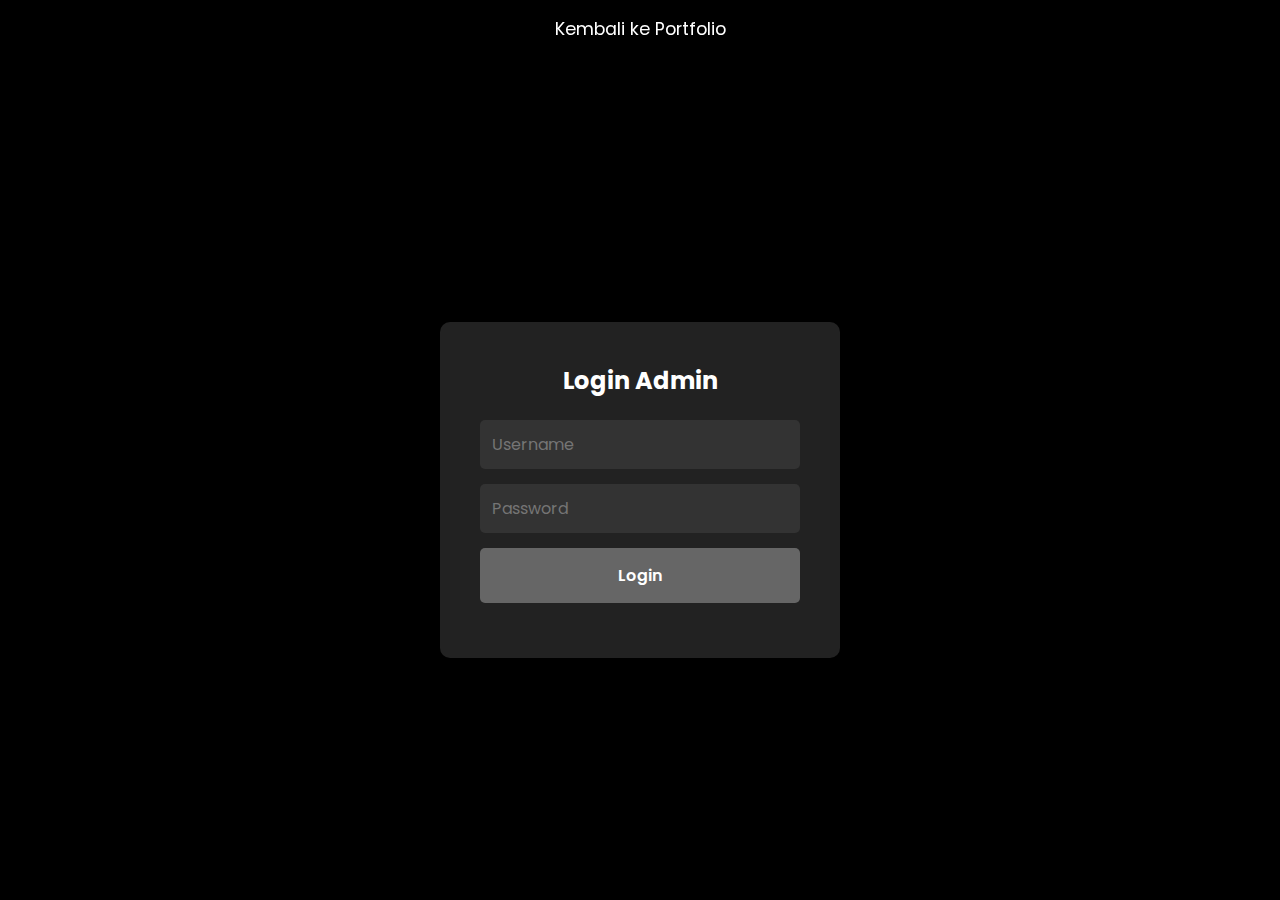
<file: admin.html>
<!DOCTYPE html>
<html lang="id">

<head>
    <meta charset="UTF-8">
    <meta name="viewport" content="width=device-width, initial-scale=1.0">
    <title>Admin Panel - Portfolio Yogga</title>
    <link rel="stylesheet" href="style.css">
    <link href="https://fonts.googleapis.com/css2?family=Poppins:wght@300;400;600&display=swap" rel="stylesheet">
    <link rel="stylesheet" href="https://cdnjs.cloudflare.com/ajax/libs/font-awesome/6.0.0/css/all.min.css">
</head>

<body>
    <!-- Navbar  -->
    <nav class="navbar">
        <div class="container">
            <ul class="nav-menu" id="navMenu">
                <li><a href="index.html" class="nav-link">Kembali ke Portfolio</a></li>
            </ul>
            <div class="nav-toggle" id="navToggle">
                <span class="hamburger-line"></span>
                <span class="hamburger-line"></span>
                <span class="hamburger-line"></span>
            </div>
        </div>
    </nav>

    <!-- Login Section -->
    <section id="loginSection" class="login-container">
        <div class="container">
            <form id="loginForm">
                <h2>Login Admin</h2>
                <input type="text" id="username" placeholder="Username" required>
                <input type="password" id="password" placeholder="Password" required>
                <button type="submit">Login</button>
                <div id="errorMsg" class="error" style="display: none;"></div>
            </form>
        </div>
    </section>

    <!-- Admin Panel Content  -->
    <section id="adminContent" class="admin-panel" style="display: none;">
        <div class="container">
            <h2>Admin Portfolio Yogga</h2>
            <button id="logoutBtn" class="back-link">Logout</button>

            <!-- Form Tambah Proyek Drag & Drop Upload -->
            <form id="addProjectForm" class="admin-form">
                <h3>Tambah Portfolio Baru</h3>
                <input type="text" id="projectTitle" placeholder="Judul Portfolio" required>
                <textarea id="projectDesc" placeholder="Deskripsi Portfolio" rows="3" required></textarea>
                <input type="url" id="projectLink" placeholder="Link Portfolio (opsional)">

                <!-- Di dalam <form id="addProjectForm" class="admin-form"> -->
                <!-- Ganti bagian Drag & Drop Zone -->
                <div id="dragDropZone" class="drag-zone">
                    <input type="file" id="imageInput" accept="image/*" multiple style="display: none;" required>
                    <i class="fas fa-cloud-upload-alt"></i>
                    <p>Drag & drop gambar ke sini, atau <span class="clickable">klik untuk pilih</span></p>
                    <p class="drag-hint">(JPG, PNG, GIF - Max 5MB per gambar, maksimal 5 gambar)</p>
                    <div id="imagePreview" class="image-preview" style="display: none;">
                        <div id="previewContainer"></div>
                        <button type="button" id="removeImages" class="delete-btn">Hapus Semua Gambar</button>
                    </div>
                </div>

                <button type="submit">Tambah Portfolio</button>
                <div id="addError" class="error" style="display: none;"></div>
            </form>

            <!-- Daftar Proyek -->
            <div id="projectList" class="project-list">
                <h3>Daftar Portfolio</h3>
            </div>

            <!-- Tombol Export JSON -->
            <button id="exportJsonBtn" class="back-link">Download portfolio.json (Update)</button>
        </div>
    </section>

    <script src="script.js"></script>
</body>

</html>
</file>
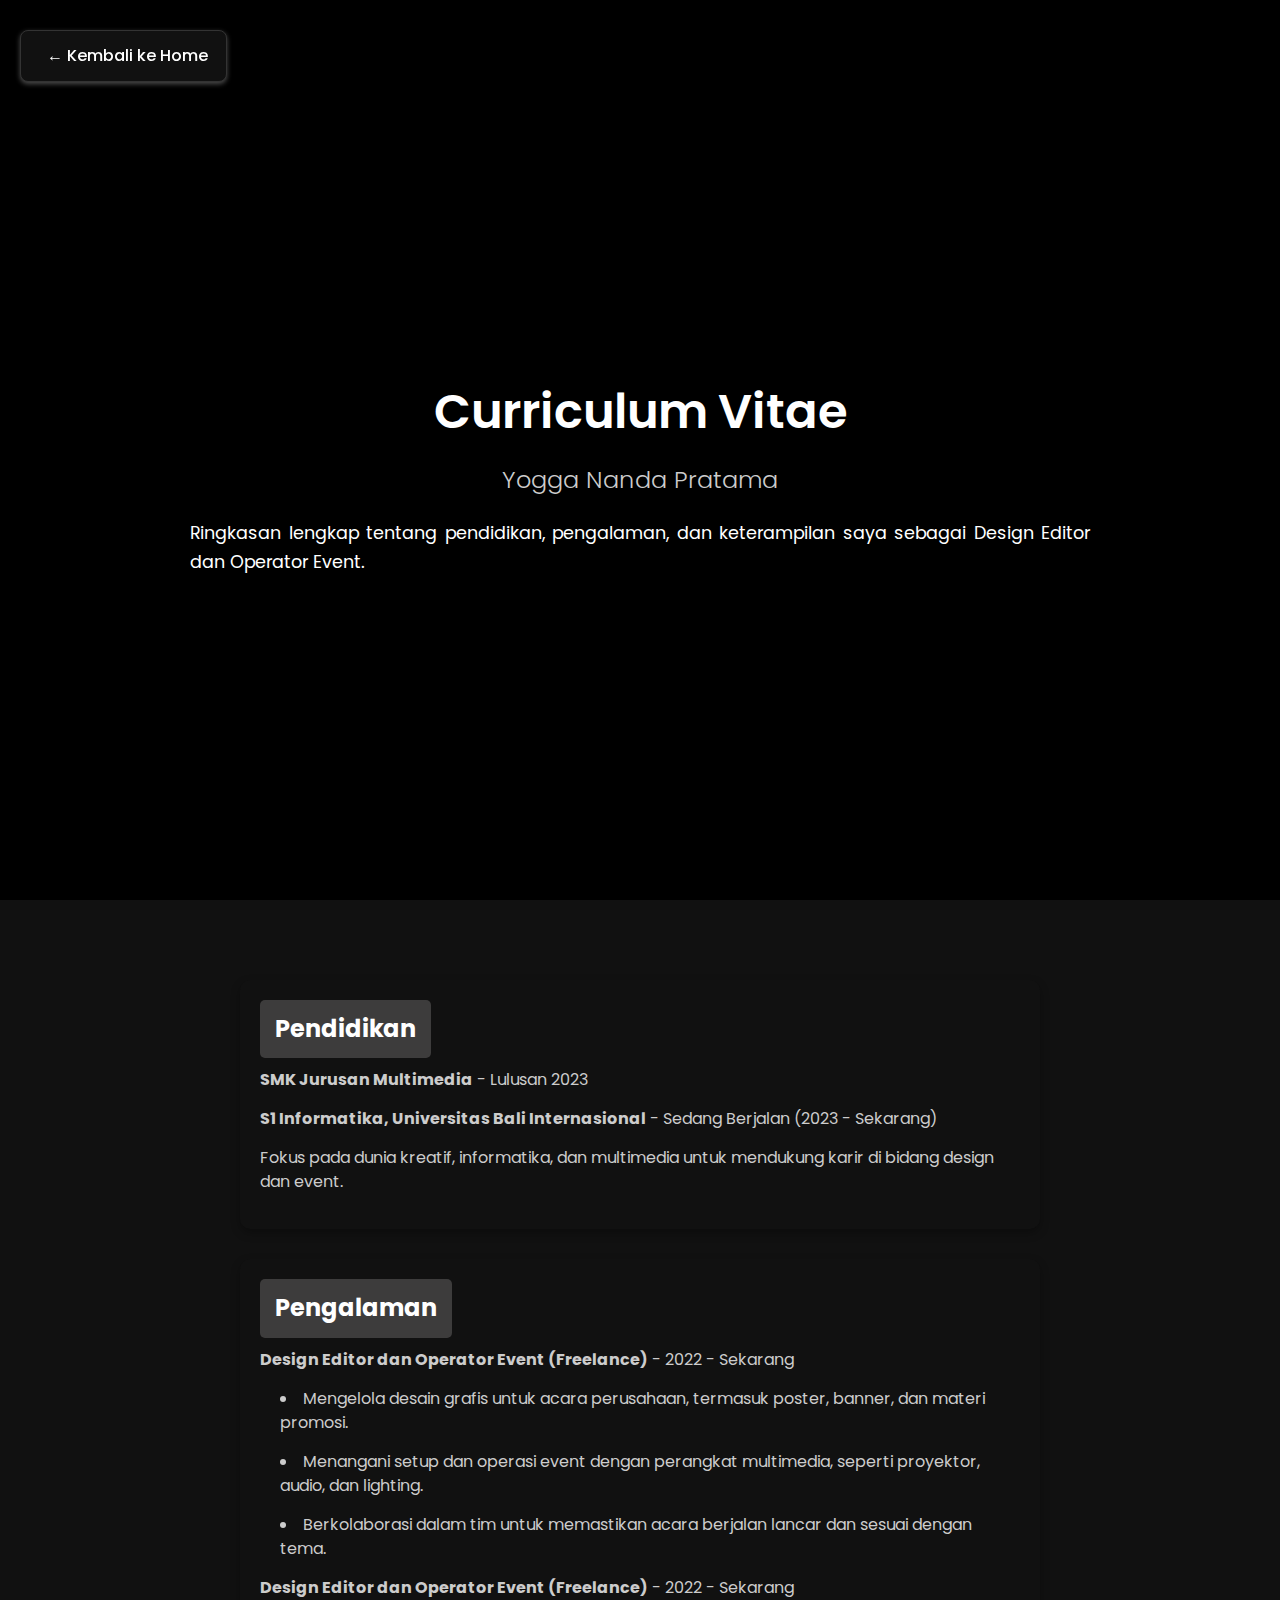
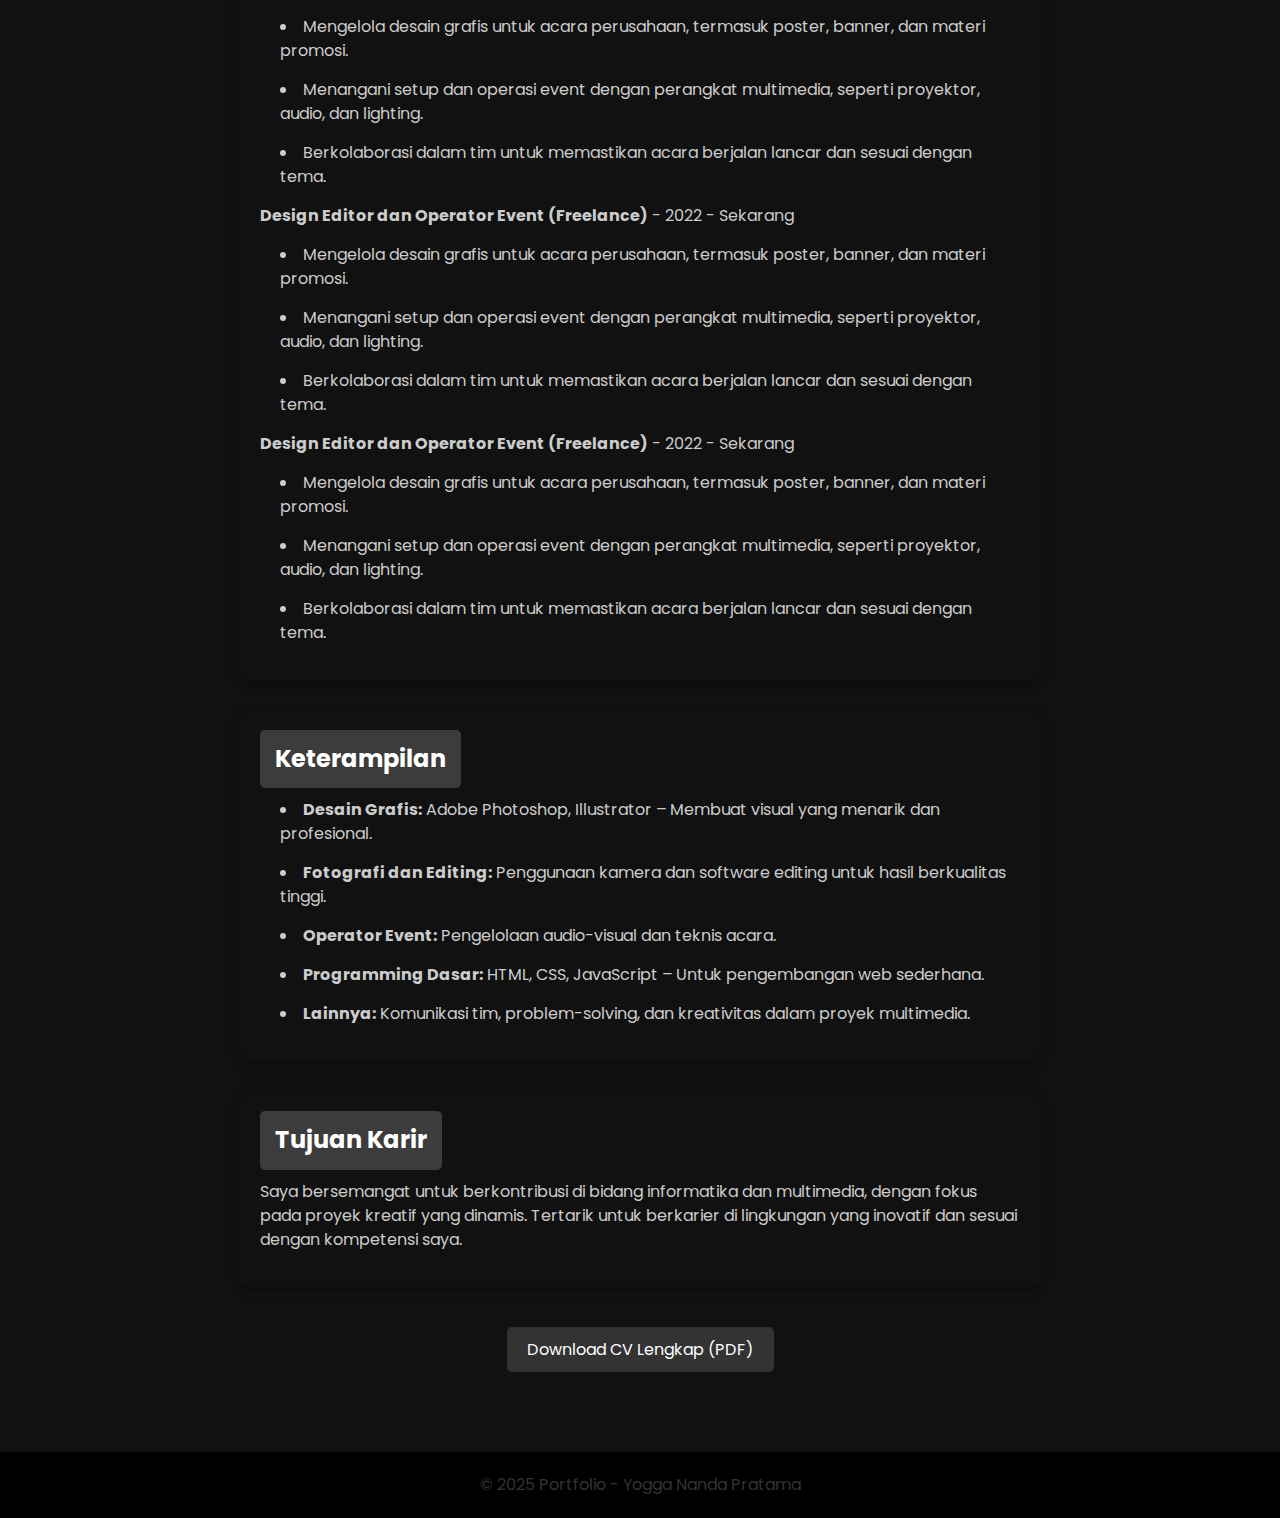
<file: cv.html>
<!DOCTYPE html>
<html lang="id">

<head>
    <meta charset="UTF-8">
    <meta name="viewport" content="width=device-width, initial-scale=1.0">
    <title>CV - Yogga Nanda Pratama</title>
    <link rel="stylesheet" href="style.css"> 
    <link href="https://fonts.googleapis.com/css2?family=Poppins:wght@300;400;600&display=swap" rel="stylesheet">
    <link rel="stylesheet" href="https://cdnjs.cloudflare.com/ajax/libs/font-awesome/6.0.0/css/all.min.css">
</head>

<body class="cv-page">
    <!-- Tombol Kembali ke Index.html -->
    <div class="back-to-home">
        <a href="index.html" class="back-link">← Kembali ke Home</a>
    </div>

    <!-- Header CV -->
    <header id="cv-hero" class="hero">
        <div class="hero-overlay"></div>
        <div class="container">
            <h1 class="name">Curriculum Vitae</h1>
            <h2 class="profession">Yogga Nanda Pratama</h2>
            <p class="description">Ringkasan lengkap tentang pendidikan, pengalaman, dan keterampilan saya sebagai
                Design Editor dan Operator Event.</p>
        </div>
    </header>

    <!-- Section CV -->
    <section id="cv-content" class="cv-section">
        <div class="container">
            <div class="cv-text-content">
                <div class="cv-item">
                    <h3>Pendidikan</h3>
                    <p><strong>SMK Jurusan Multimedia</strong> - Lulusan 2023</p>
                    <p><strong>S1 Informatika, Universitas Bali Internasional</strong> - Sedang Berjalan (2023 -
                        Sekarang)</p>
                    <p>Fokus pada dunia kreatif, informatika, dan multimedia untuk mendukung karir di bidang design dan
                        event.</p>
                </div>
                <div class="cv-item">
                    <h3>Pengalaman</h3>
                    <p><strong>Design Editor dan Operator Event (Freelance)</strong> - 2022 - Sekarang</p>
                    <ul>
                        <li>Mengelola desain grafis untuk acara perusahaan, termasuk poster, banner, dan materi promosi.
                        </li>
                        <li>Menangani setup dan operasi event dengan perangkat multimedia, seperti proyektor, audio, dan
                            lighting.</li>
                        <li>Berkolaborasi dalam tim untuk memastikan acara berjalan lancar dan sesuai dengan tema.</li>
                    </ul>
                    <p><strong>Design Editor dan Operator Event (Freelance)</strong> - 2022 - Sekarang</p>
                    <ul>
                        <li>Mengelola desain grafis untuk acara perusahaan, termasuk poster, banner, dan materi promosi.
                        </li>
                        <li>Menangani setup dan operasi event dengan perangkat multimedia, seperti proyektor, audio, dan
                            lighting.</li>
                        <li>Berkolaborasi dalam tim untuk memastikan acara berjalan lancar dan sesuai dengan tema.</li>
                    </ul>
                    <p><strong>Design Editor dan Operator Event (Freelance)</strong> - 2022 - Sekarang</p>
                    <ul>
                        <li>Mengelola desain grafis untuk acara perusahaan, termasuk poster, banner, dan materi promosi.
                        </li>
                        <li>Menangani setup dan operasi event dengan perangkat multimedia, seperti proyektor, audio, dan
                            lighting.</li>
                        <li>Berkolaborasi dalam tim untuk memastikan acara berjalan lancar dan sesuai dengan tema.</li>
                    </ul>
                    <p><strong>Design Editor dan Operator Event (Freelance)</strong> - 2022 - Sekarang</p>
                    <ul>
                        <li>Mengelola desain grafis untuk acara perusahaan, termasuk poster, banner, dan materi promosi.
                        </li>
                        <li>Menangani setup dan operasi event dengan perangkat multimedia, seperti proyektor, audio, dan
                            lighting.</li>
                        <li>Berkolaborasi dalam tim untuk memastikan acara berjalan lancar dan sesuai dengan tema.</li>
                    </ul>
                </div>
                <div class="cv-item">
                    <h3>Keterampilan</h3>
                    <ul>
                        <li><strong>Desain Grafis:</strong> Adobe Photoshop, Illustrator – Membuat visual yang menarik
                            dan profesional.</li>
                        <li><strong>Fotografi dan Editing:</strong> Penggunaan kamera dan software editing untuk hasil
                            berkualitas tinggi.</li>
                        <li><strong>Operator Event:</strong> Pengelolaan audio-visual dan teknis acara.</li>
                        <li><strong>Programming Dasar:</strong> HTML, CSS, JavaScript – Untuk pengembangan web
                            sederhana.</li>
                        <li><strong>Lainnya:</strong> Komunikasi tim, problem-solving, dan kreativitas dalam proyek
                            multimedia.</li>
                    </ul>
                </div>
                <div class="cv-item">
                    <h3>Tujuan Karir</h3>
                    <p>Saya bersemangat untuk berkontribusi di bidang informatika dan multimedia, dengan fokus pada
                        proyek kreatif yang dinamis. Tertarik untuk berkarier di lingkungan yang inovatif dan sesuai
                        dengan kompetensi saya.</p>
                </div>
            </div>
            <!-- tombol download CV PDF -->
            <div class="cv-download-container">
                <a href="path/to/CV YOGGA.pdf" download class="cv-download">Download CV Lengkap (PDF)</a>
            </div>
        </div>
    </section>

    <!-- Footer -->
    <footer class="footer">
        <div class="container">
            <p>&copy; 2025 Portfolio - Yogga Nanda Pratama</p>
        </div>
    </footer>

    <script src="script.js"></script>
</body>

</html>
</file>
<file: style.css>
:root {
    --primary-color: #000000;
    --secondary-color: #FFFFFF;
    --gray-dark: #111111;
    --gray-medium: #333333;
    --gray-light: #CCCCCC;
}


/* Reset dan Base Styles */
* {
    margin: 0;
    padding: 0;
    box-sizing: border-box;
}

body {
    font-family: 'Poppins', sans-serif;
    background-color: #000000;
    /* Hitam dominan */
    color: #FFFFFF;
    line-height: 1.6;
    scroll-behavior: smooth;
}

/* Container untuk centering */
.container {
    max-width: 1200px;
    margin: 0 auto;
    padding: 0 20px;
}

/* Navigasi Bar dengan Hamburger */
.navbar {
    position: fixed;
    top: 0;
    width: 100%;
    background-color: rgba(0, 0, 0, 0.9);
    z-index: 1000;
    padding: 15px 0;
    transition: background-color 0.3s ease;
}

.navbar.scrolled {
    background-color: #000000;
}

.nav-toggle {
    display: none;
    flex-direction: column;
    cursor: pointer;
    padding: 5px;
    z-index: 1001;
}

.hamburger-line {
    width: 25px;
    height: 3px;
    background-color: #FFFFFF;
    margin: 3px 0;
    transition: 0.3s;
}

/* Animasi Hamburger saat active (X shape) */
.nav-toggle.active .hamburger-line:nth-child(1) {
    transform: rotate(-45deg) translate(-5px, 6px);
}

.nav-toggle.active .hamburger-line:nth-child(2) {
    opacity: 0;
}

.nav-toggle.active .hamburger-line:nth-child(3) {
    transform: rotate(45deg) translate(-5px, -6px);
}

.nav-menu {
    display: flex;
    justify-content: center;
    list-style: none;
    gap: 40px;
    margin: 0;
    padding: 0;
    transition: all 0.3s ease;
}

.nav-link {
    color: #FFFFFF;
    text-decoration: none;
    font-size: 1.1rem;
    font-weight: 400;
    transition: color 0.3s ease;
    position: relative;
    padding: 10px;
}

.nav-link::after {
    content: '';
    position: absolute;
    bottom: -5px;
    left: 0;
    width: 0;
    height: 2px;
    background-color: #666666;
    transition: width 0.3s ease;
}

.nav-link:hover::after {
    width: 100%;
}

.nav-link:hover {
    color: #CCCCCC;
}

/* Mobile Nav Menu */
@media (max-width: 768px) {
    .nav-toggle {
        display: flex;
    }

    .nav-menu {
        position: fixed;
        top: 70px;
        left: -100%;
        width: 100%;
        height: calc(100vh - 70px);
        background-color: #000000;
        flex-direction: column;
        justify-content: flex-start;
        align-items: center;
        gap: 20px;
        padding-top: 20px;
        transition: left 0.3s ease;
    }

    .nav-menu.active {
        left: 0;
    }

    .nav-link {
        font-size: 1.2rem;
        padding: 15px;
        width: 100%;
        text-align: center;
        border-bottom: 1px solid #333333;
    }
}

/* Header Hero Section dengan Background Image */
.hero {
    position: relative;
    text-align: center;
    padding: 150px 0 100px;
    background-image: url('https://images.unsplash.com/photo-1506905925346-21bda4d32df4?ixlib=rb-4.0.3&ixid=M3wxMjA3fDB8MHxwaG90by1wYWdlfHx8fGVufDB8fHx8fA%3D%3D&auto=format&fit=crop&w=2070&q=80');
    background-size: cover;
    background-position: center;
    background-attachment: fixed;
    min-height: 100vh;
    display: flex;
    align-items: center;
    justify-content: center;
}

/* Overlay Gelap untuk Readability */
.hero-overlay {
    position: absolute;
    top: 0;
    left: 0;
    width: 100%;
    height: 100%;
    background-color: rgba(0, 0, 0, 0.7);
    z-index: 1;
}

.hero>.container {
    position: relative;
    z-index: 2;
}

.name {
    font-size: 3rem;
    font-weight: 600;
    margin-bottom: 10px;
    color: #FFFFFF;
}

.profession {
    font-size: 1.5rem;
    font-weight: 300;
    color: #CCCCCC;
    margin-bottom: 20px;
}

.description {
    font-size: 1.1rem;
    max-width: 900px;
    margin: 0 auto;
    color: #FFFFFF;
    text-align: justify;
    hyphens: auto;
    word-wrap: break-word;
}

/* Section Portfolio */
.portfolio {
    padding: 80px 0;
    background-color: #111111;
    /* Abu gelap */
}

.section-title {
    text-align: center;
    font-size: 2.5rem;
    margin-bottom: 50px;
    color: #FFFFFF;
}

/* Grid untuk Portfolio Cards menggunakan CSS Grid */
.portfolio-grid {
    display: grid;
    grid-template-columns: repeat(auto-fit, minmax(300px, 1fr));
    gap: 30px;
    max-width: 1200px;
    margin: 0 auto;
}

/* Kartu Proyek */
.portfolio-card {
    background-color: #222222;
    border-radius: 10px;
    overflow: hidden;
    transition: transform 0.3s ease, box-shadow 0.3s ease;
    opacity: 0;
    transform: translateY(20px);
    animation: fadeInUp 0.6s ease forwards;
}

/* Styling untuk Link Gambar di Portfolio */
.project-link {
    display: block;
    width: 100%;
    overflow: hidden;
    transition: transform 0.3s ease, box-shadow 0.3s ease;
}

/* Styling untuk Link Gambar di Portfolio dengan Lightbox */
.project-link {
    display: block;
    width: 100%;
    overflow: hidden;
    border-radius: 10px;
    transition: transform 0.3s ease;
}

.project-link img {
    width: 100%;
    height: 200px;
    object-fit: cover;
    cursor: zoom-in;
}

.project-link:hover {
    transform: scale(1.05);
    opacity: 0.9;
}

.card-link {
    display: inline-block;
    margin-top: 10px;
    padding: 8px 15px;
    background-color: var(--gray-medium);
    color: var(--secondary-color);
    text-decoration: none;
    border-radius: 5px;
    transition: background-color 0.3s ease;
}

.card-link:hover {
    background-color: var(--secondary-color);
    color: var(--primary-color);
}

.project-link img {
    width: 100%;
    height: 200px;
    object-fit: cover;
    border-radius: 10px 10px 0 0;
}

.project-link:hover {
    transform: scale(1.05);
    box-shadow: inset 0 0 10px rgba(255, 255, 255, 0.3);
    cursor: pointer;
}

/* Pastikan card tetap responsif */
.portfolio-card:hover .project-link {
    opacity: 0.9;
}

.portfolio-card:hover {
    transform: scale(1.05);
    box-shadow: 0 10px 30px rgb(71, 71, 71);
}

.portfolio-card img {
    width: 100%;
    height: 200px;
    object-fit: cover;
}

.card-content {
    padding: 20px;
}

.card-title {
    font-size: 1.3rem;
    margin-bottom: 10px;
    color: #FFFFFF;
}

.card-desc {
    color: #CCCCCC;
    margin-bottom: 15px;
    font-size: 0.9rem;
}

.card-link {
    color: #666666;
    text-decoration: none;
    font-weight: 600;
    transition: color 0.3s ease;
}

.card-link:hover {
    color: #FFFFFF;
}

/* Animasi Fade-in untuk Cards */
@keyframes fadeInUp {
    to {
        opacity: 1;
        transform: translateY(0);
    }
}

.portfolio-card.visible {
    animation: fadeInUp 0.6s ease forwards;
}


/* Section Contact */
.contact {
    padding: 80px 0;
    background-color: #000000;
}

.contact-desc {
    text-align: center;
    font-size: 1.1rem;
    max-width: 600px;
    margin: 0 auto 40px;
    color: #CCCCCC;
}

.contact-form {
    max-width: 500px;
    margin: 0 auto 40px;
}

.contact-form input,
.contact-form textarea {
    width: 100%;
    padding: 12px;
    margin-bottom: 15px;
    border: none;
    border-radius: 5px;
    background-color: #222222;
    color: #FFFFFF;
    font-family: inherit;
    font-size: 1rem;
}

/* Ikon WA */
.contact-form button::before {
    content: '📱';
    margin-right: 8px;
    font-size: 1.1rem;
}

.contact-form button {
    background-color: #25D366
}

.contact-form button:hover {
    background-color: #128C7E;
    color: #ffffff;
}

/* Info Kontak Rapi */
.contact-info {
    text-align: center;
    max-width: 600px;
    margin: 0 auto;
}

.contact-subtitle {
    font-size: 1.5rem;
    margin-bottom: 30px;
    color: #FFFFFF;
    font-weight: 400;
}

.contact-grid {
    display: grid;
    grid-template-columns: repeat(auto-fit, minmax(250px, 1fr));
    gap: 20px;
    max-width: 600px;
    margin: 0 auto;
}

.contact-item {
    display: flex;
    flex-direction: column;
    align-items: center;
    justify-content: center;
    padding: 20px;
    background-color: #222222;
    border-radius: 10px;
    text-decoration: none;
    color: #FFFFFF;
    transition: transform 0.3s ease, box-shadow 0.3s ease, color 0.3s ease, border-color 0.3s ease;
    border: 1px solid #333333;
    min-height: 80px;
}

.contact-item:hover {
    transform: translateY(-5px);
    box-shadow: 0 5px 15px rgba(255, 255, 255, 0.1);
    color: #FFFFFF;
    border-color: #666666;
}

.contact-item i {
    font-size: 2rem;
    /* Ikon besar di desktop */
    margin-bottom: 10px;
    color: #CCCCCC;
    transition: color 0.3s ease;
}

.contact-item:hover i {
    color: #FFFFFF;
}

/* Warna Ikon Spesifik per Platform saat Hover */
.contact-item[href^="mailto:"]:hover i {
    color: #FF6B35;
}

.contact-item[href*="linkedin"]:hover i {
    color: #0077B5;
}

.contact-item span:first-of-type {
    font-size: 1.1rem;
    font-weight: 600;
    margin-bottom: 5px;
}

.contact-detail {
    font-size: 0.9rem;
    color: #999999;
    word-break: break-all;
    text-align: center;
}

/* Feedback Form Kontak */
.form-feedback {
    max-width: 500px;
    margin: 20px auto;
    padding: 15px;
    border-radius: 5px;
    text-align: center;
    font-size: 1rem;
    display: none;
}

.form-feedback.success {
    background-color: #25D366;
    color: #FFFFFF;
    border: 1px solid #25D366;
}

.form-feedback.error {
    background-color: #222222;
    color: #FF0000;
    border: 1px solid #FF0000;
}

/* Footer */
.footer {
    text-align: center;
    padding: 20px;
    background-color: #000000;
    color: #666666;
}

.footer a {
    color: #666666;
    text-decoration: none;
}

.footer a:hover {
    color: #FFFFFF;
}

/* Login dan Admin Panel */
.login-container,
.admin-panel {
    min-height: 100vh;
    display: flex;
    align-items: center;
    justify-content: center;
    background-color: #000000;
    padding-top: 80px;
    flex-direction: column;
}

.login-container form,
.admin-panel form {
    background-color: #222222;
    padding: 40px;
    border-radius: 10px;
    width: 100%;
    max-width: 400px;
    text-align: center;
}

.login-container h2,
.admin-panel h2,
.admin-panel h3 {
    color: #FFFFFF;
    margin-bottom: 20px;
    font-size: 1.5rem;
}

input,
textarea,
button {
    width: 100%;
    padding: 12px;
    margin-bottom: 15px;
    border: none;
    border-radius: 5px;
    font-family: inherit;
    background-color: #333333;
    color: #FFFFFF;
    font-size: 1rem;
}

textarea {
    height: 100px;
    resize: vertical;
}

button {
    background-color: #666666;
    cursor: pointer;
    transition: background-color 0.3s ease;
    padding: 15px;
    font-weight: 600;
}

button:hover {
    background-color: #FFFFFF;
    color: #000000;
}

.error {
    color: #FF0000;
    text-align: center;
    font-size: 0.9rem;
}

.success {
    color: #00FF00;
    text-align: center;
}

.back-link {
    display: inline-block;
    background-color: #666666;
    color: #FFFFFF;
    text-decoration: none;
    padding: 10px 20px;
    border-radius: 5px;
    margin: 10px 0;
    transition: background-color 0.3s ease;
    cursor: pointer;
}

.back-link:hover {
    background-color: #FFFFFF;
    color: #000000;
}

/* Admin Panel Styling (Update untuk Drag & Drop) */
.admin-form {
    background-color: #222222;
    padding: 40px;
    border-radius: 10px;
    width: 100%;
    max-width: 600px;
    margin-bottom: 40px;
}

.admin-form h3 {
    color: #FFFFFF;
    margin-bottom: 20px;
    font-size: 1.5rem;
}

.admin-form input,
.admin-form textarea {
    width: 100%;
    padding: 12px;
    margin-bottom: 15px;
    border: none;
    border-radius: 5px;
    background-color: #333333;
    color: #FFFFFF;
    font-size: 1rem;
}

.admin-form button {
    width: 100%;
    padding: 15px;
    background-color: #666666;
    color: #FFFFFF;
    border: none;
    border-radius: 5px;
    cursor: pointer;
    transition: background-color 0.3s ease;
    font-size: 1rem;
}

.admin-form button:hover {
    background-color: #FFFFFF;
    color: #000000;
}

/* Drag & Drop Zone Styling */
.drag-zone {
    border: 2px dashed #666666;
    border-radius: 10px;
    padding: 40px 20px;
    text-align: center;
    background-color: #111111;
    margin-bottom: 15px;
    transition: border-color 0.3s ease, background-color 0.3s ease;
    cursor: pointer;
    position: relative;
}

.drag-zone:hover,
.drag-zone.drag-over {
    border-color: #25D366;
    background-color: #1a1a1a;
}

.drag-zone i {
    font-size: 3rem;
    color: #CCCCCC;
    margin-bottom: 15px;
    display: block;
}

.drag-zone p {
    color: #CCCCCC;
    margin-bottom: 5px;
    font-size: 1rem;
}

.drag-zone .clickable {
    color: #25D366;
    text-decoration: underline;
    cursor: pointer;
}

.drag-zone .drag-hint {
    color: #999999;
    font-size: 0.9rem;
    margin: 0;
}

/* Preview Gambbar */
.image-preview {
    position: relative;
    margin-top: 15px;
    text-align: center;
}

.image-preview img {
    max-width: 100%;
    max-height: 200px;
    border-radius: 5px;
    box-shadow: 0 4px 8px rgba(0, 0, 0, 0.5);
}

#removeImage {
    position: absolute;
    top: 5px;
    right: 5px;
    background-color: #FF0000;
    color: #FFFFFF;
    border: none;
    padding: 5px 10px;
    border-radius: 50%;
    cursor: pointer;
    font-size: 0.8rem;
}

/* Project List (Existing) */
.project-list {
    margin-top: 40px;
    background-color: #222222;
    border-radius: 10px;
    padding: 20px;
    width: 100%;
    max-width: 800px;
}

.project-item {
    display: flex;
    justify-content: space-between;
    align-items: center;
    padding: 15px;
    margin-bottom: 10px;
    background-color: #333333;
    border-radius: 5px;
    color: #CCCCCC;
}

.project-item img {
    width: 50px;
    height: 50px;
    object-fit: cover;
    border-radius: 5px;
    margin-right: 10px;
}

.edit-btn,
.delete-btn {
    background-color: #666666;
    color: #FFFFFF;
    border: none;
    padding: 8px 12px;
    border-radius: 5px;
    cursor: pointer;
    margin-left: 5px;
    transition: background-color 0.3s ease;
}

.edit-btn:hover {
    background-color: #0077B5;
}

.delete-btn:hover {
    background-color: #CC0000;
}

/* Responsif untuk Drag Zone */
@media (max-width: 768px) {
    .drag-zone {
        padding: 30px 15px;
    }

    .drag-zone i {
        font-size: 2.5rem;
    }

    .drag-zone p {
        font-size: 0.95rem;
    }

    .image-preview img {
        max-height: 150px;
    }

    .admin-form {
        padding: 30px 20px;
        max-width: 100%;
    }

    .project-item {
        flex-direction: column;
        align-items: flex-start;
        gap: 10px;
    }

    .project-item img {
        width: 100%;
        max-width: 200px;
        height: auto;
    }
}

.login-container,
.admin-panel {
    min-height: 100vh;
    display: flex;
    align-items: center;
    justify-content: center;
    background-color: #000000;
    padding-top: 80px;
}

.login-container form,
.admin-panel form {
    background-color: #222222;
    padding: 40px;
    border-radius: 10px;
    width: 100%;
    max-width: 400px;
}

/* Styling Daftar Proyek di Admin */
.project-list {
    margin-top: 40px;
    background-color: #222222;
    border-radius: 10px;
    padding: 20px;
    max-width: 600px;
}

.project-list h3 {
    margin-bottom: 15px;
    color: #FFFFFF;
    font-size: 1.2rem;
}

.project-item {
    display: flex;
    justify-content: space-between;
    align-items: center;
    padding: 15px;
    margin-bottom: 10px;
    background-color: #333333;
    border-radius: 5px;
    color: #CCCCCC;
    font-size: 0.9rem;
}

.project-item strong {
    color: #FFFFFF;
}

.delete-btn {
    background-color: #FF0000;
    /* Merah untuk hapus */
    color: #FFFFFF;
    border: none;
    padding: 8px 12px;
    border-radius: 5px;
    cursor: pointer;
    font-size: 0.8rem;
    transition: background-color 0.3s ease;
}

.delete-btn:hover {
    background-color: #CC0000;
}

/* Styling untuk Feedback Form Kontak */
.form-feedback {
    max-width: 500px;
    margin: 20px auto;
    padding: 15px;
    border-radius: 5px;
    text-align: center;
    font-size: 1rem;
    display: none;
}

.form-feedback.success {
    background-color: #222222;
    color: #00FF00;
    border: 1px solid #00FF00;
}

.form-feedback.error {
    background-color: #222222;
    color: #FF0000;
    border: 1px solid #FF0000;
}

/* Footer */
.footer {
    text-align: center;
    padding: 20px;
    background-color: #000000;
    color: #666666;
}

.footer a {
    color: #666666;
    text-decoration: none;
}

.footer a:hover {
    color: #FFFFFF;
}

/* Animasi Fade-in untuk Cards */
.portfolio-card.visible {
    animation: fadeInUp 0.6s ease forwards;
}

/* Tablet: 768px - 1024px */
@media (max-width: 1024px) {
    .container {
        padding: 0 15px;
    }

    .nav-menu {
        gap: 30px;
    }

    .name {
        font-size: 2.5rem;
    }

    .profession {
        font-size: 1.3rem;
    }

    .description {
        font-size: 1rem;
        max-width: 500px;
    }

    .portfolio-grid {
        grid-template-columns: repeat(auto-fit, minmax(280px, 1fr));
        /* 2 kolom */
        gap: 25px;
    }

    .section-title {
        font-size: 2.2rem;
    }

    .contact-form {
        max-width: 450px;
    }

    .hero {
        padding: 130px 0 80px;
    }
}

/* Mobile: <768px */
@media (max-width: 768px) {
    .container {
        padding: 0 15px;
    }

    /* Navigasi Mobile: Hamburger */
    .nav-toggle {
        display: flex;
    }

    .nav-menu {
        position: fixed;
        top: 70px;
        left: -100%;
        width: 100%;
        height: calc(100vh - 70px);
        background-color: #000000;
        flex-direction: column;
        justify-content: flex-start;
        align-items: center;
        gap: 20px;
        padding-top: 20px;
        transition: left 0.3s ease;
    }

    .nav-menu.active {
        left: 0;
    }

    .nav-link {
        font-size: 1.2rem;
        padding: 15px;
        width: 100%;
        text-align: center;
        border-bottom: 1px solid #333333;
    }

    /* Hero Mobile: Kurangi height dan parallax */
    .hero {
        padding: 100px 0 50px;
        min-height: 80vh;
        background-attachment: scroll;
    }

    .name {
        font-size: 2rem;
    }

    .profession {
        font-size: 1.2rem;
    }

    .description {
        font-size: 1rem;
        max-width: 90%;
        padding: 0 10px;
    }

    /* Portfolio Mobile: 1 kolom */
    .portfolio {
        padding: 60px 0;
    }

    .section-title {
        font-size: 2rem;
        margin-bottom: 30px;
    }

    .portfolio-grid {
        grid-template-columns: 1fr;
        gap: 20px;
    }

    .portfolio-card img {
        height: 180px;
    }

    .card-content {
        padding: 15px;
    }

    .card-title {
        font-size: 1.2rem;
    }

    .card-desc {
        font-size: 0.95rem;
    }

    .form-feedback {
        max-width: 500px;
        margin: 20px auto;
        padding: 15px;
        border-radius: 5px;
        text-align: center;
        font-size: 1rem;
        display: none;
    }

    .form-feedback.success {
        background-color: #222222;
        color: #00FF00;
        border: 1px solid #00FF00;
    }

    .form-feedback.error {
        background-color: #222222;
        color: #FF0000;
        border: 1px solid #FF0000;
    }


    /* Section Contact Tombol WA */
    .contact-form button {
        width: 100%;
        padding: 15px;
        background-color: #25D366;
        color: #FFFFFF;
        border: none;
        border-radius: 5px;
        cursor: pointer;
        transition: background-color 0.3s ease;
        font-size: 1rem;
        font-weight: 600;
        position: relative;
    }

    /* Link WA di Contact Info (Styling Hijau) */
    .contact-info a[href^="https://wa.me/08873434754"] {
        color: #25D366;
        font-weight: 600;
    }

    .contact-info a[href^="https://wa.me/08873434754"]:hover {
        color: #128C7E;
        text-decoration: underline;
    }

    /* Update Mobile untuk Tombol WA */
    @media (max-width: 768px) {
        .contact-form button {
            padding: 18px;
            font-size: 1.1rem;
        }

        .contact-form button::before {
            font-size: 1.2rem;
        }
    }
}

/* Styling Tombol Kembali ke Home di cv.html */
.cv-page .back-to-home {
    position: fixed;
    top: 20px;
    left: 20px;
    z-index: 1000;
}

.cv-page .back-link {
    display: inline-flex;
    align-items: center;
    padding: 12px 18px;
    background-color: var(--gray-dark);
    color: var(--secondary-color);
    text-decoration: none;
    border-radius: 8px;
    font-size: 1rem;
    font-weight: 500;
    border: 1px solid var(--gray-medium);
    transition: all 0.3s ease;
    box-shadow: 0 2px 5px rgba(255, 255, 255, 0.3);
}

.cv-page .back-link::before {
    content: '';
    margin-right: 8px;
    font-size: 1.2rem;
    color: var(--gray-light);
    transition: color 0.3s ease;
}

.cv-page .back-link:hover {
    background-color: var(--secondary-color);
    color: var(--primary-color);
    transform: translateY(-2px);
    box-shadow: 0 4px 10px rgba(240, 237, 237, 0.2);
}

.cv-page .back-link:hover::before {
    color: var(--primary-color);
}

/* Responsivitas untuk Tombol Kembali */
@media (max-width: 768px) {
    .cv-page .back-to-home {
        top: 15px;
        left: 15px;
    }

    .cv-page .back-link {
        padding: 10px 15px;
        font-size: 0.9rem;
    }

    .cv-page .back-link::before {
        font-size: 1.1rem;
        margin-right: 6px;
    }
}

@media (max-width: 480px) {
    .cv-page .back-to-home {
        top: 10px;
        left: 10px;
    }

    .cv-page .back-link {
        padding: 8px 12px;
        font-size: 0.8rem;
    }

    .cv-page .back-link::before {
        font-size: 1rem;
        margin-right: 5px;
    }
}

/* Styling Khusus untuk cv.html */
.cv-page .hero {
    position: relative;
    text-align: center;
    padding: 150px 0 100px;
    background-image: url('https://images.unsplash.com/photo-1506905925346-21bda4d32df4?ixlib=rb-4.0.3&ixid=M3wxMjA3fDB8MHxwaG90by1wYWdlfHx8fGVufDB8fHx8fA%3D%3D&auto=format&fit=crop&w=2070&q=80');
    background-size: cover;
    background-position: center;
    background-attachment: fixed;
    min-height: 100vh;
    display: flex;
    align-items: center;
    justify-content: center;
}

.cv-page .hero-overlay {
    position: absolute;
    top: 0;
    left: 0;
    width: 100%;
    height: 100%;
    background-color: rgba(0, 0, 0, 0.7);
    z-index: 1;
}

.cv-page .hero>.container {
    position: relative;
    z-index: 2;
}

.cv-page .name {
    font-size: 3rem;
    font-weight: 600;
    margin-bottom: 10px;
    color: var(--secondary-color);
}

.cv-page .profession {
    font-size: 1.5rem;
    font-weight: 300;
    color: var(--gray-light);
    margin-bottom: 20px;
}

.cv-page .description {
    font-size: 1.1rem;
    max-width: 900px;
    margin: 0 auto;
    color: var(--secondary-color);
    text-align: justify;
    hyphens: auto;
    word-wrap: break-word;
}

.cv-page .section-title {
    text-align: center;
    font-size: 2.5rem;
    margin-bottom: 50px;
    color: var(--secondary-color);
}

.cv-page .cv-section {
    padding: 80px 0;
    background-color: var(--gray-dark);
}

.cv-page .cv-text-content {
    max-width: 800px;
    margin: 0 auto;
    display: flex;
    flex-direction: column;
    gap: 30px;
}

.cv-page .cv-item {
    background-color: var(--gray-dark);
    padding: 20px;
    border-radius: 10px;
    box-shadow: 0 4px 10px rgba(0, 0, 0, 0.3);
    transition: transform 0.3s ease;
}

.cv-page .cv-item:hover {
    transform: translateY(-5px);
}

.cv-page .cv-item h3 {
    color: var(--secondary-color);
    margin-bottom: 10px;
    font-size: 1.5rem;
    text-align: center;
    background-color: rgba(240, 237, 237, 0.2);
    padding: 10px 15px;
    border-radius: 5px;
    display: inline-block;
}

.cv-page .cv-item p,
.cv-page .cv-item li {
    color: var(--gray-light);
    font-size: 1rem;
    line-height: 1.5;
    margin-bottom: 15px;
}

@media (max-width: 768px) {

    .cv-page .cv-item p,
    .cv-page .cv-item li {
        margin-bottom: 12px;
    }
}


.cv-page .cv-item ul {
    list-style: inside;
    padding-left: 20px;
}

.cv-page .cv-download-container {
    text-align: center;
    margin-top: 40px;
}

.cv-page .cv-download {
    display: inline-block;
    padding: 10px 20px;
    background-color: var(--gray-medium);
    color: var(--secondary-color);
    text-decoration: none;
    border-radius: 5px;
    transition: background-color 0.3s ease;
}

.cv-page .cv-download:hover {
    background-color: var(--secondary-color);
    color: var(--primary-color);
}

.cv-page .footer {
    text-align: center;
    padding: 20px;
    background-color: var(--primary-color);
    color: var(--gray-medium);
}

.cv-page .footer a {
    color: var(--gray-medium);
    text-decoration: none;
}

.cv-page .footer a:hover {
    color: var(--secondary-color);
}

/* Media Queries untuk Responsivitas di cv.html */
@media (max-width: 1024px) {
    .cv-page .container {
        padding: 0 15px;
    }

    .cv-page .nav-menu {
        gap: 30px;
    }

    .cv-page .name {
        font-size: 2.5rem;
    }

    .cv-page .profession {
        font-size: 1.3rem;
    }

    .cv-page .description {
        font-size: 1rem;
        max-width: 500px;
    }

    .cv-page .portfolio-grid {
        grid-template-columns: repeat(auto-fit, minmax(280px, 1fr));
        gap: 25px;
    }

    .cv-page .section-title {
        font-size: 2.2rem;
    }

    .cv-page .contact-form {
        max-width: 450px;
    }

    .cv-page .hero {
        padding: 130px 0 80px;
    }
}

@media (max-width: 768px) {
    .cv-page .container {
        padding: 0 15px;
    }

    .cv-page .nav-toggle {
        display: flex;
    }

    .cv-page .nav-menu {
        position: fixed;
        top: 70px;
        left: -100%;
        width: 100%;
        height: calc(100vh - 70px);
        background-color: var(--primary-color);
        flex-direction: column;
        justify-content: flex-start;
        align-items: center;
        gap: 20px;
        padding-top: 20px;
        transition: left 0.3s ease;
    }

    .cv-page .nav-menu.active {
        left: 0;
    }

    .cv-page .nav-link {
        font-size: 1.2rem;
        padding: 15px;
        width: 100%;
        text-align: center;
        border-bottom: 1px solid var(--gray-medium);
    }

    .cv-page .hero {
        padding: 100px 0 50px;
        min-height: 80vh;
        background-attachment: scroll;
    }

    .cv-page .name {
        font-size: 2rem;
    }

    .cv-page .profession {
        font-size: 1.2rem;
    }

    .cv-page .description {
        font-size: 1rem;
        max-width: 90%;
        padding: 0 10px;
    }

    .cv-page .portfolio-grid {
        grid-template-columns: 1fr;
        gap: 20px;
    }

    .cv-page .portfolio-card img {
        height: 180px;
    }

    .cv-page .card-content {
        padding: 15px;
    }

    .cv-page .card-title {
        font-size: 1.2rem;
    }

    .cv-page .card-desc {
        font-size: 0.95rem;
    }

    .cv-page .cv-section {
        padding: 60px 0;
    }

    .cv-page .cv-item {
        padding: 15px;
    }

    .cv-page .cv-item h3 {
        font-size: 1.3rem;
    }

    .cv-page .cv-item p,
    .cv-page .cv-item li {
        font-size: 0.95rem;
    }
}

@media (max-width: 480px) {
    .cv-page .section-title {
        font-size: 2rem;
    }

    .cv-page .cv-item h3 {
        font-size: 1.2rem;
    }

    .cv-page .cv-item p,
    .cv-page .cv-item li {
        font-size: 0.9rem;
    }
}

/* Modal Full Page untuk Gambar */
.image-modal {
    display: none;
    position: fixed;
    z-index: 10000;
    left: 0;
    top: 0;
    width: 100%;
    height: 100%;
    background-color: rgba(0, 0, 0, 0.9);
    justify-content: center;
    align-items: center;
}

.modal-content {
    max-width: 90%;
    max-height: 90%;
    object-fit: contain;
}

.close-modal {
    position: absolute;
    top: 15px;
    right: 35px;
    color: #fff;
    font-size: 40px;
    font-weight: bold;
    cursor: pointer;
}

.close-modal:hover {
    color: #ccc;
}

.modal-caption {
    position: absolute;
    bottom: 15px;
    left: 50%;
    transform: translateX(-50%);
    color: #fff;
    text-align: center;
    font-size: 1.1rem;
}

/* Untuk Galeri Multiple Images (Navigasi) */
.modal-gallery {
    display: flex;
    align-items: center;
    justify-content: center;
    width: 100%;
    height: 100%;
}

.gallery-prev, .gallery-next {
    cursor: pointer;
    position: absolute;
    top: 50%;
    transform: translateY(-50%);
    color: #fff;
    font-size: 2rem;
    padding: 10px;
    user-select: none;
}

.gallery-prev { left: 10px; }
.gallery-next { right: 10px; }

.gallery-prev:hover, .gallery-next:hover {
    color: #ccc;
}
</file>
